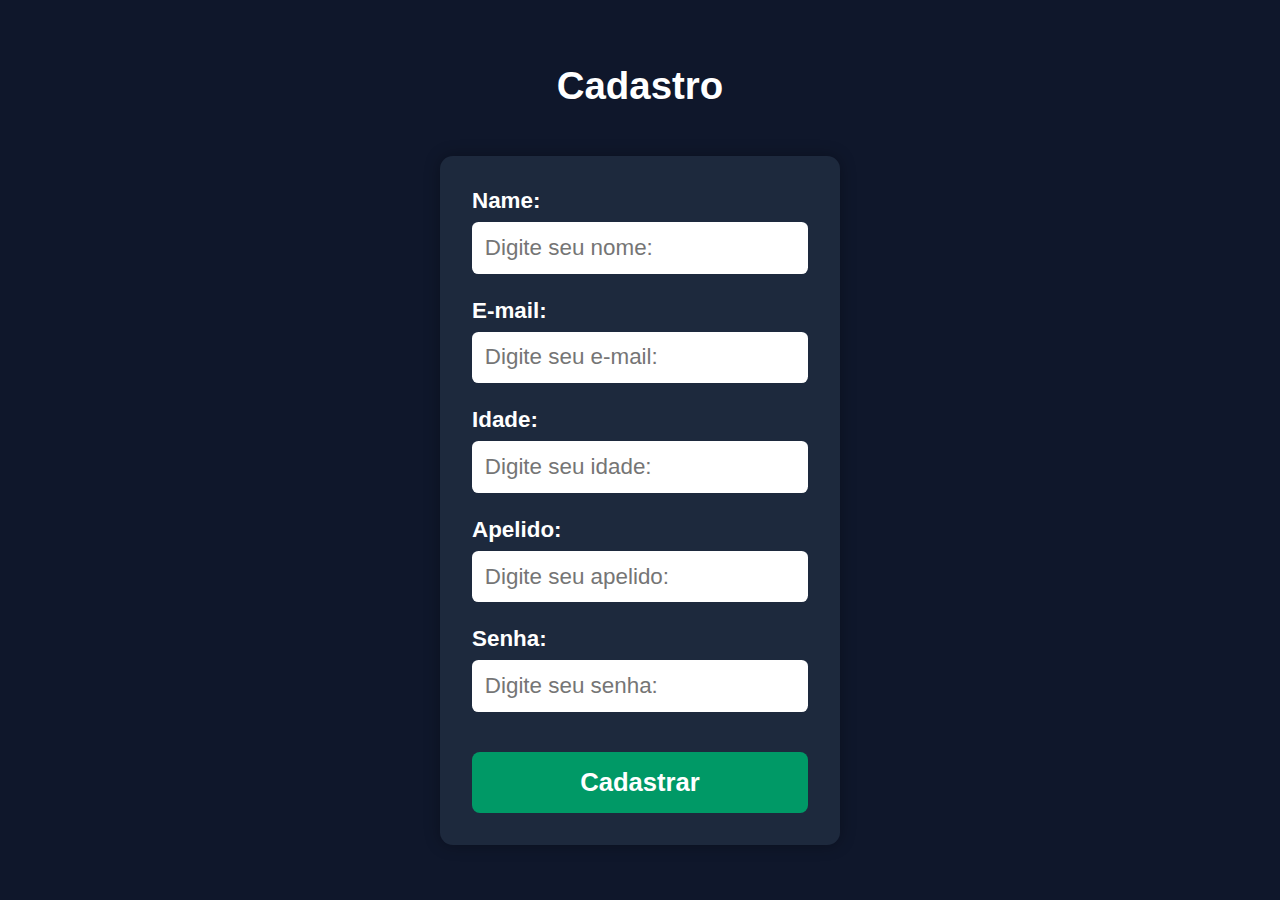
<file: pages/cadastro/cadastro.html>
<!DOCTYPE html>
<html lang="pt-br">
<head>
    <meta charset="UTF-8">
    <meta name="viewport" content="width=device-width, initial-scale=1.0">
    <link rel="stylesheet" href="cadastro.css">
    <script src="./cadastro.js" defer></script>
    <title>Cadastro</title>
</head>
<body>
    <header>
        <h1>Cadastro</h1>
    </header>

    <form action="">
        <div>
            <label for="name">Name:</label>
            <input type="text" id="name" placeholder="Digite seu nome:">
        </div>
        <div>
            <label for="email">E-mail:</label>
            <input type="email" id="email" placeholder="Digite seu e-mail:">
        </div>
        <div>
            <label for="age">Idade:</label>
            <input type="number" id="age" placeholder="Digite seu idade:">
        </div>
          <div>
            <label for="nickname">Apelido:</label>
            <input type="text" id="nickname" placeholder="Digite seu apelido:">
        </div>
          <div>
            <label for="password">Senha:</label>
            <input type="password" id="password" placeholder="Digite seu senha:">
        </div>

        <button type="button">Cadastrar</button>
    </form>
</body>
</html>
</file>
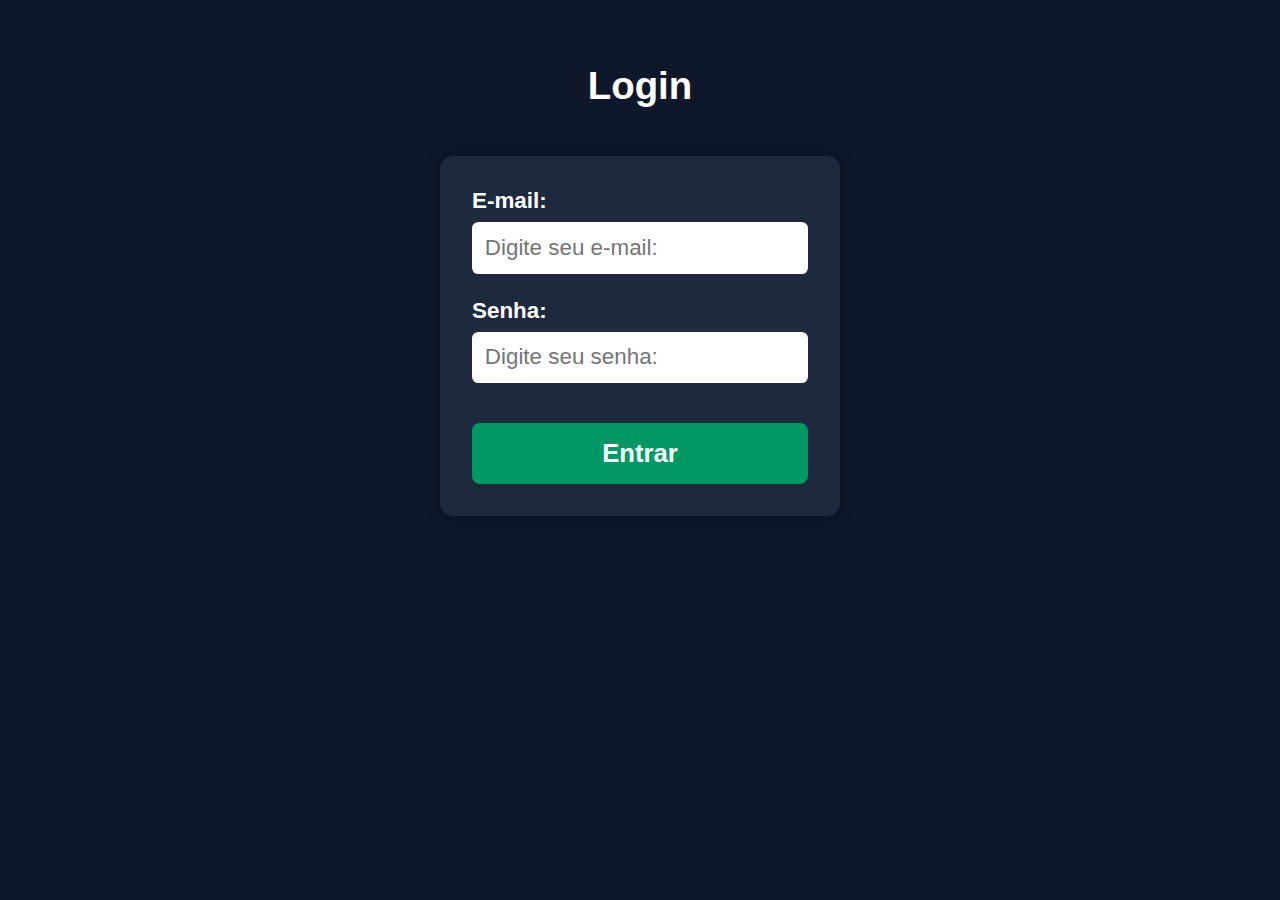
<file: pages/login/login.html>
<!DOCTYPE html>
<html lang="pt-br">
<head>
    <meta charset="UTF-8">
    <meta name="viewport" content="width=device-width, initial-scale=1.0">
    <link rel="stylesheet" href="login.css">
    <script src="./login.js" defer></script>
    <title>Login</title>
</head>
<body>
    <header>
        <h1>Login</h1>
    </header>

    <form action="">
       <div>
            <label for="email">E-mail:</label>
            <input type="email" id="email" placeholder="Digite seu e-mail:">
        </div>
          <div>
            <label for="password">Senha:</label>
            <input type="password" id="password" placeholder="Digite seu senha:">
        </div>

        <button type="button">Entrar</button>
    </form>
</body>
</html>
</file>
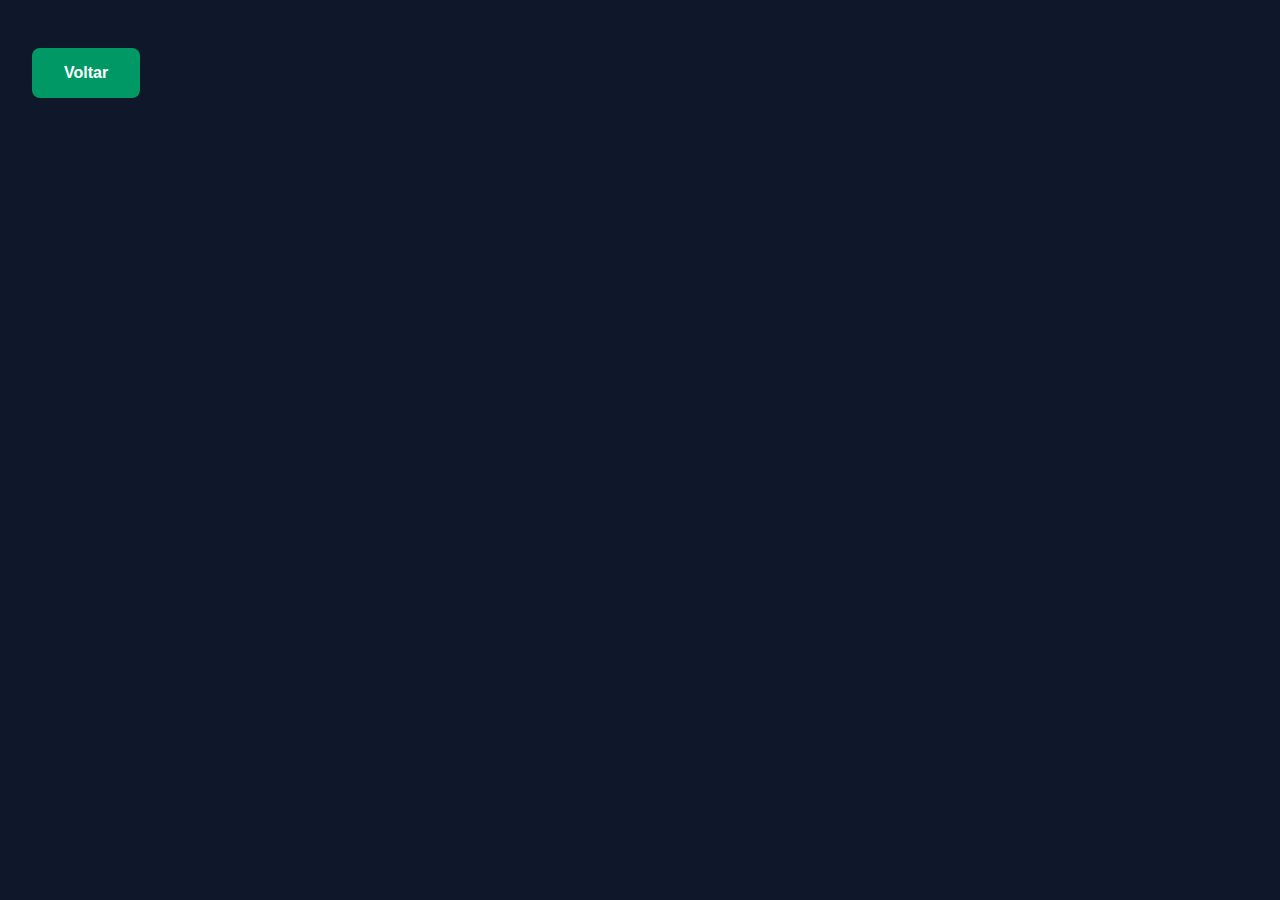
<file: pages/usuarios/usuarios.html>
<!DOCTYPE html>
<html lang="pt-br">
<head>
    <meta charset="UTF-8">
    <meta name="viewport" content="width=device-width, initial-scale=1.0">
    <title>Usuários</title>
    <link rel="stylesheet" href="usuarios.css">
    <script src="./usuarios.js" defer></script>
</head>
<body> 
    <header>
        <a href="../../index.html">Voltar</a>
    </header>

    <main>
        
    </main>
</body>
</html>
</file>
<file: pages/cadastro/cadastro.css>
* {
    margin: 0;
    padding: 0;
    box-sizing: border-box;
    font-family: 'Lucida Sans', 'Lucida Sans Regular', 'Lucida Grande', 'Lucida Sans Unicode', Geneva, Verdana, sans-serif;
}

body {
    background: oklch(20.8% 0.042 265.755);
    color: #fff;
    min-height: 100svh;
    display: flex;
    flex-direction: column;
    align-items: center;
    text-align: center;
    padding: 2rem;
}

header {
    margin-top: 2rem;
}

h1 {
    font-size: 2.4rem;
    margin-bottom: 1rem;
}

form {
    margin-top: 2rem;
    background: oklch(27.9% 0.041 260.031);
    padding: 2rem;
    border-radius: .8rem;
    display: flex;
    flex-direction: column;
    gap: 1.5rem;
    width: min(90%, 400px);
    box-shadow: 0 0 1rem rgba(0, 0, 0, 0.3);
}

form div {
    display: flex;
    flex-direction: column;
    align-items: flex-start;
    gap: .5rem;
}

label {
    font-weight: bold;
    font-size: 1.4rem;
}

input {
    width: 100%;
    padding: .8rem;
    border: none;
    border-radius: .4rem;
    font-size: 1.4rem;
    outline: none;
}

input:focus {
    outline: 2px solid oklch(76.5% 0.177 163.223);
    background: #f6f6f6;
    color: #000;
}

button {
    margin-top: 1rem;
    padding: 1rem;
    background: oklch(59.6% 0.145 163.225);
    color: #fff;
    border: none;
    border-radius: .5rem;
    font-size: 1.6rem;
    font-weight: 700;
    cursor: pointer;
    transition: background .4s;
}

button:hover {
    background: oklch(76.5% 0.177 163.223);
}
</file>
<file: pages/login/login.css>
* {
    margin: 0;
    padding: 0;
    box-sizing: border-box;
    font-family: 'Lucida Sans', 'Lucida Sans Regular', 'Lucida Grande', 'Lucida Sans Unicode', Geneva, Verdana, sans-serif;
}

body {
    background: oklch(20.8% 0.042 265.755);
    color: #fff;
    min-height: 100svh;
    display: flex;
    flex-direction: column;
    align-items: center;
    text-align: center;
    padding: 2rem;
}

header {
    margin-top: 2rem;
}

h1 {
    font-size: 2.4rem;
    margin-bottom: 1rem;
}

form {
    margin-top: 2rem;
    background: oklch(27.9% 0.041 260.031);
    padding: 2rem;
    border-radius: .8rem;
    display: flex;
    flex-direction: column;
    gap: 1.5rem;
    width: min(90%, 400px);
    box-shadow: 0 0 1rem rgba(0, 0, 0, 0.3);
}

form div {
    display: flex;
    flex-direction: column;
    align-items: flex-start;
    gap: .5rem;
}

label {
    font-weight: bold;
    font-size: 1.4rem;
}

input {
    width: 100%;
    padding: .8rem;
    border: none;
    border-radius: .4rem;
    font-size: 1.4rem;
    outline: none;
}

input:focus {
    outline: 2px solid oklch(76.5% 0.177 163.223);
    background: #f6f6f6;
    color: #000;
}

button {
    margin-top: 1rem;
    padding: 1rem;
    background: oklch(59.6% 0.145 163.225);
    color: #fff;
    border: none;
    border-radius: .5rem;
    font-size: 1.6rem;
    font-weight: 700;
    cursor: pointer;
    transition: background .4s;
}

button:hover {
    background: oklch(76.5% 0.177 163.223);
}
</file>
<file: pages/usuarios/usuarios.css>
* {
    margin: 0;
    padding: 0;
    box-sizing: border-box;
    font-family: 'Lucida Sans', 'Lucida Sans Regular', 'Lucida Grande', 'Lucida Sans Unicode', Geneva, Verdana, sans-serif;
}

body {
    background: oklch(20.8% 0.042 265.755);
    color: #fff;
    min-height: 100svh;
    display: flex;
    flex-direction: column;
    align-items: center;
    justify-content: flex-start;
    text-align: center;
    padding: 2rem;
}

header {
    width: 100%;
    display: flex;
    justify-content: flex-start;
    padding: 1rem 0;
}

header a {
    color: #fff;
    background: oklch(59.6% 0.145 163.225);
    text-decoration: none;
    font-weight: 700;
    padding: 1rem 2rem;
    border-radius: .5rem;
    transition: background .4s;
}

header a:hover {
    background: oklch(76.5% 0.177 163.223);
}

/* ---- Área principal e cards ---- */
main {
    margin-top: 3rem;
    width: 100%;
    max-width: 800px;
    display: flex;
    flex-direction: column;
    align-items: center;
    gap: 2rem;
}

/* ---- Card de usuário ---- */
section {
    background: oklch(27.9% 0.041 260.031);
    width: 100%;
    padding: 2rem;
    border-radius: 1rem;
    text-align: left;
    box-shadow: 0 0 1rem rgba(0, 0, 0, 0.3);
    transition: transform 0.3s, background 0.3s;
}

section:hover {
    transform: translateY(-5px);
    background: oklch(32% 0.05 260.031);
}

section h2 {
    font-size: 1.8rem;
    margin-bottom: 1rem;
    color: oklch(90% 0.15 163.223);
}

section p {
    font-size: 1.4rem;
    line-height: 1.6;
    margin-bottom: .5rem;
}
</file>
